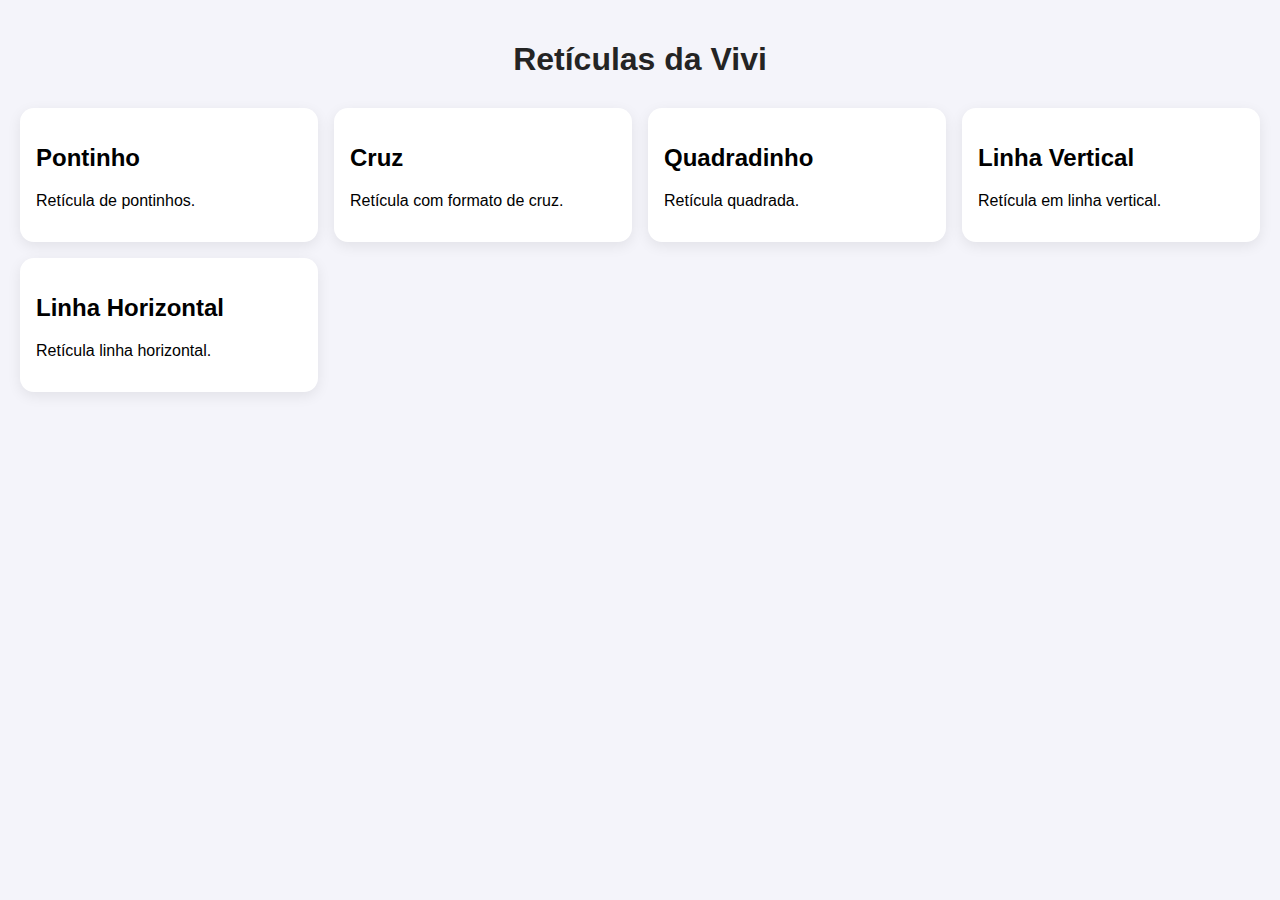
<file: reticulas-da-vivi/index.html>
<!doctype html>
<html lang="pt-BR">
<head>
  <meta charset="utf-8">
  <title>Retículas da Vivi</title>
  <link rel="stylesheet" href="assets/style.css">
</head>
<body>

<h1 class="title">Retículas da Vivi</h1>

<div class="grid" id="list"></div>

<script src="assets/script.js"></script>
<script>
loadList();
</script>

</body>
</html>
</file>
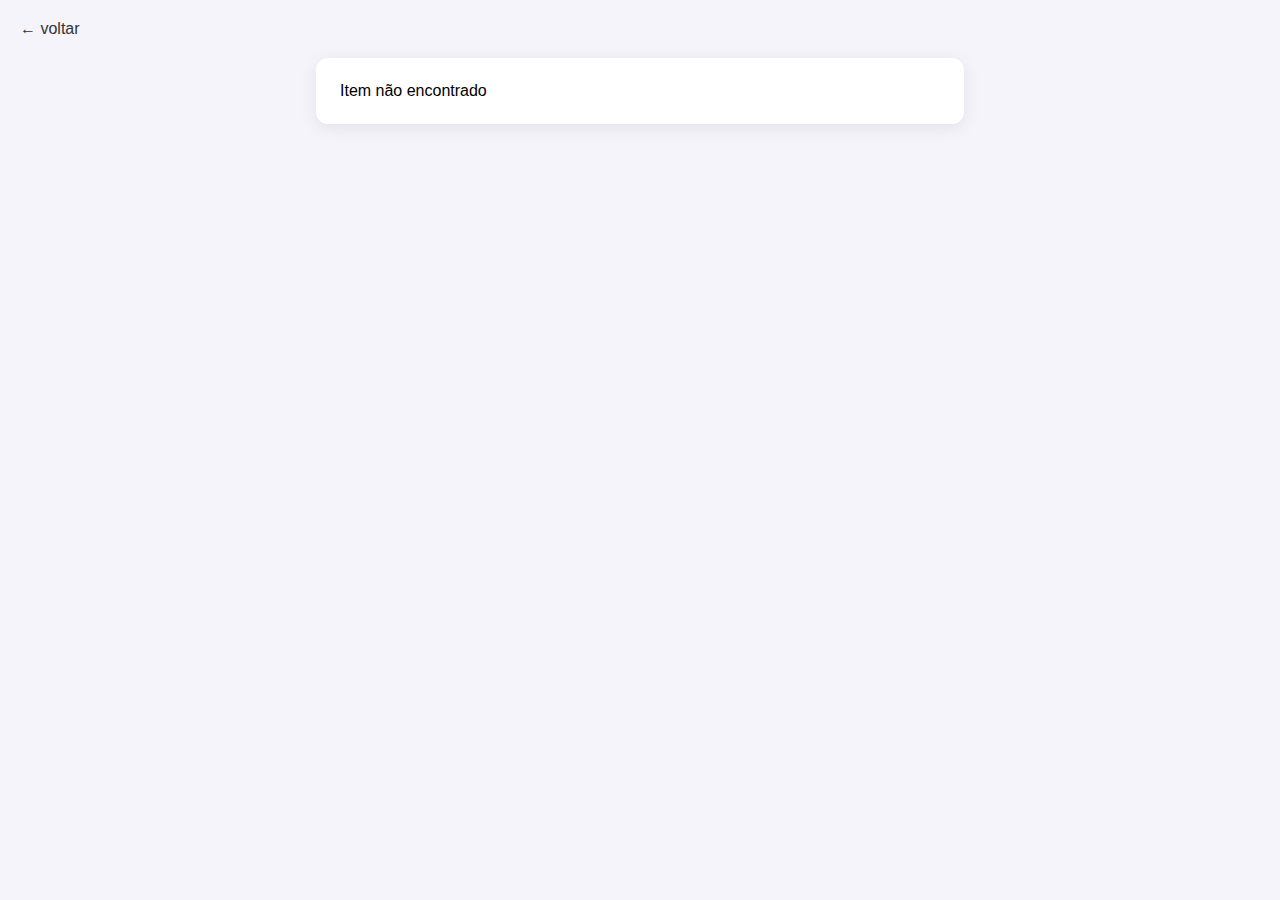
<file: reticulas-da-vivi/item.html>
<!doctype html>
<html lang="pt-BR">
<head>
  <meta charset="utf-8">
  <title>Retícula — Retículas da Vivi</title>
  <link rel="stylesheet" href="assets/style.css">
</head>
<body>

<a href="index.html" class="back">← voltar</a>

<div class="item-card" id="itemBox"></div>

<script src="assets/script.js"></script>
<script>
loadItem();
</script>

</body>
</html>
</file>
<file: reticulas-da-vivi/assets/style.css>
body {
  font-family: Arial, sans-serif;
  background: #f4f4fa;
  padding: 20px;
  margin: 0;
}

.title {
  text-align: center;
  font-size: 32px;
  margin-bottom: 30px;
  color: #242424;
}

.grid {
  display: grid;
  grid-template-columns: repeat(auto-fill, minmax(260px, 1fr));
  gap: 16px;
}

.card {
  background: white;
  padding: 16px;
  border-radius: 14px;
  text-decoration: none;
  color: black;
  box-shadow: 0 4px 14px rgba(0,0,0,0.08);
  transition: 0.2s;
}

.card:hover {
  transform: translateY(-3px);
}

.item-card {
  background: white;
  padding: 24px;
  max-width: 600px;
  margin: 0 auto;
  border-radius: 12px;
  box-shadow: 0 4px 18px rgba(0,0,0,0.08);
}

textarea {
  width: 100%;
  height: 100px;
  border: 1px solid #ccc;
  border-radius: 8px;
  padding: 10px;
  font-family: monospace;
  font-size: 14px;
}

button {
  margin-top: 12px;
  padding: 12px 18px;
  background: #7c3aed;
  color: white;
  border: none;
  border-radius: 8px;
  cursor: pointer;
}

button:hover {
  opacity: .85;
}

.back {
  text-decoration: none;
  margin-bottom: 20px;
  display: inline-block;
  color: #333;
}
</file>
